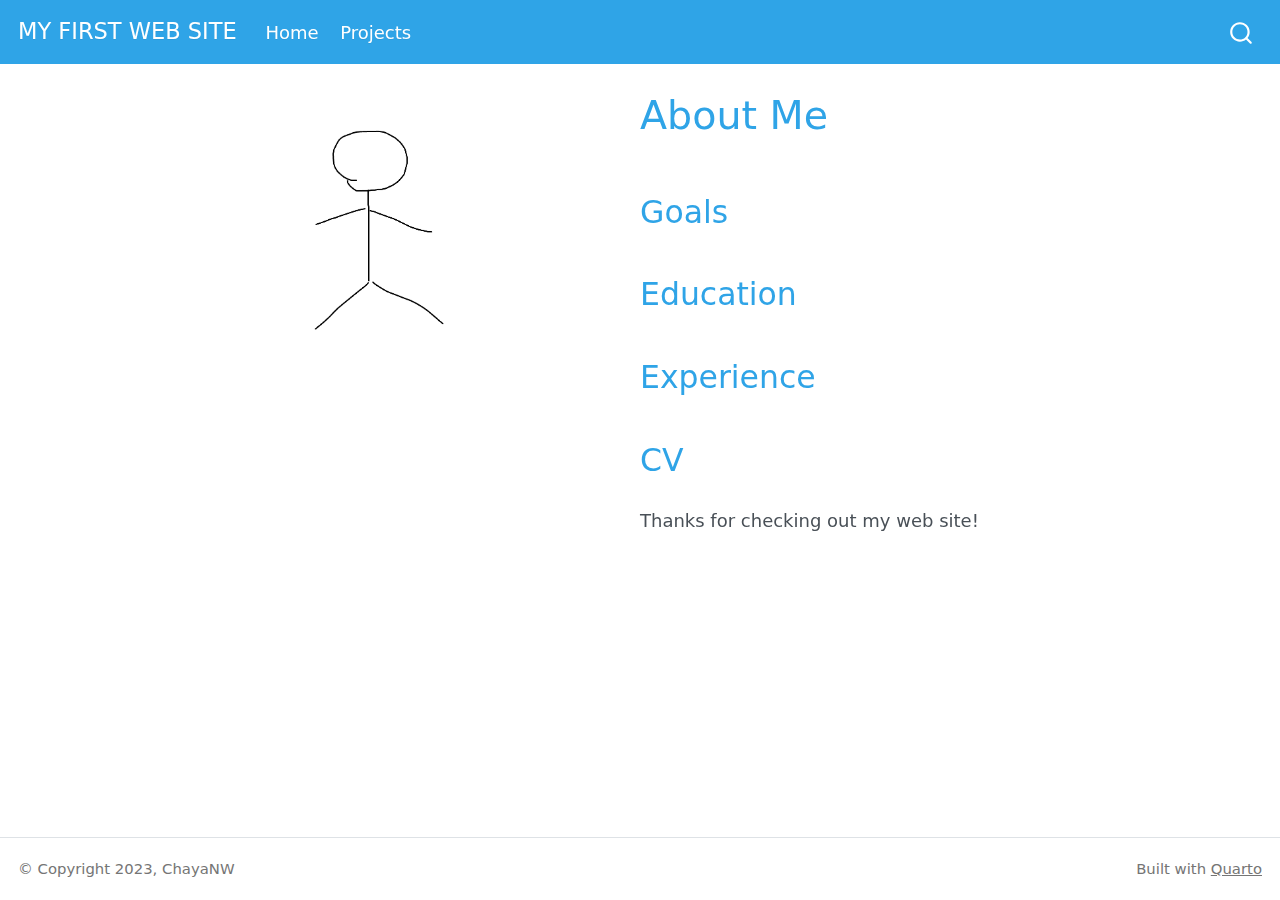
<file: docs/index.html>
<!DOCTYPE html>
<html xmlns="http://www.w3.org/1999/xhtml" lang="en" xml:lang="en"><head>
  <meta charset="utf-8">
  <meta name="generator" content="quarto-0.9.80">
  <meta name="viewport" content="width=device-width, initial-scale=1.0, user-scalable=yes">
  <title>MY FIRST WEB SITE - About Me</title>
  <style>
    code{white-space: pre-wrap;}
    span.smallcaps{font-variant: small-caps;}
    span.underline{text-decoration: underline;}
    div.column{display: inline-block; vertical-align: top; width: 50%;}
    div.hanging-indent{margin-left: 1.5em; text-indent: -1.5em;}
    ul.task-list{list-style: none;}
  </style>

  <script src="site_libs/quarto-nav/quarto-nav.js"></script>
  <script src="site_libs/quarto-nav/headroom.min.js"></script>
  <script src="site_libs/clipboard/clipboard.min.js"></script>
  <meta name="quarto:offset" content="./">
  <script src="site_libs/quarto-search/autocomplete.umd.js"></script>
  <script src="site_libs/quarto-search/fuse.min.js"></script>
  <script src="site_libs/quarto-search/quarto-search.js"></script>
  <script src="site_libs/quarto-html/quarto.js"></script>
  <script src="site_libs/quarto-html/popper.min.js"></script>
  <script src="site_libs/quarto-html/tippy.umd.min.js"></script>
  <script src="site_libs/quarto-html/anchor.min.js"></script>
  <link href="site_libs/quarto-html/tippy.css" rel="stylesheet">
  <link href="site_libs/quarto-html/quarto-syntax-highlighting.css" rel="stylesheet">
  <script src="site_libs/bootstrap/bootstrap.min.js"></script>
  <link href="site_libs/bootstrap/bootstrap-icons.css" rel="stylesheet">
  <link href="site_libs/bootstrap/bootstrap.min.css" rel="stylesheet">
  <script id="quarto-search-options" type="application/json">{
    "location": "navbar",
    "copy-button": false,
    "collapse-after": 2,
    "panel-placement": "end",
    "type": "overlay",
    "limit": 20,
    "language": {
      "search-no-results-text": "No results",
      "search-matching-documents-text": "matching documents",
      "search-copy-link-title": "Copy link to search",
      "search-hide-matches-text": "Hide additional matches",
      "search-more-match-text": "more match in this document",
      "search-more-matches-text": "more matches in this document",
      "search-clear-button-title": "Clear",
      "search-detached-cancel-button-title": "Cancel",
      "search-submit-button-title": "Submit"
    }
  }</script>
  <!--[if lt IE 9]>
    <script src="//cdnjs.cloudflare.com/ajax/libs/html5shiv/3.7.3/html5shiv-printshiv.min.js"></script>
  <![endif]-->
</head>
<body class="fullcontent">
<div id="quarto-search-results"></div>
  <header id="quarto-header" class="headroom fixed-top">
    <nav class="navbar navbar-expand-lg navbar-dark ">
      <div class="navbar-container container-fluid">
      <a class="navbar-brand" href="./index.html">
    <span class="navbar-title">MY FIRST WEB SITE</span>
  </a>
          <button class="navbar-toggler" type="button" data-bs-toggle="collapse" data-bs-target="#navbarCollapse" aria-controls="navbarCollapse" aria-expanded="false" aria-label="Toggle navigation" onclick="if (window.quartoToggleHeadroom) { window.quartoToggleHeadroom(); }">
  <span class="navbar-toggler-icon"></span>
</button>
          <div class="collapse navbar-collapse" id="navbarCollapse">
            <ul class="navbar-nav navbar-nav-scroll me-auto">
  <li class="nav-item">
    <a class="nav-link active" href="./index.html" aria-current="page">Home</a>
  </li>  
  <li class="nav-item">
    <a class="nav-link" href="./projects.html">Projects</a>
  </li>  
</ul>
              <div id="quarto-search" class="" title="Search"></div>
          </div> <!-- /navcollapse -->
      </div> <!-- /container-fluid -->
    </nav>
</header>
<!-- content -->
<div id="quarto-content" class="quarto-container page-columns page-rows-contents page-layout-article page-navbar">
<!-- sidebar -->
<!-- margin-sidebar -->
    
<!-- main -->
<div class="broadside column-page">
  <div class="about-main">
    <div class="about-entity" style="background-image: url('img/profile.png')"></div>
    <div class="about-contents"><header id="title-block-header" class="quarto-title-block default">

<div class="quarto-title"><h1 class="title display-7">About Me</h1></div></header><main class="content" id="quarto-document-content">
<div id="me">
<section id="goals" class="level2">
<h2 class="anchored" data-anchor-id="goals">Goals</h2>
</section>
<section id="education" class="level2">
<h2 class="anchored" data-anchor-id="education">Education</h2>
</section>
<section id="experience" class="level2">
<h2 class="anchored" data-anchor-id="experience">Experience</h2>
</section>
<section id="cv" class="level2">
<h2 class="anchored" data-anchor-id="cv">CV</h2>
</section>
</div>
<p>Thanks for checking out my web site!</p>

</main></div>
  </div>
</div>
 <!-- /main -->
<script type="application/javascript">
window.document.addEventListener("DOMContentLoaded", function (event) {
  const icon = "";
  const anchorJS = new window.AnchorJS();
  anchorJS.options = {
    placement: 'right',
    icon: icon
  };
  anchorJS.add('.anchored');
  const clipboard = new window.ClipboardJS('.code-copy-button', {
    target: function(trigger) {
      return trigger.previousElementSibling;
    }
  });
  clipboard.on('success', function(e) {
    // button target
    const button = e.trigger;
    // don't keep focus
    button.blur();
    // flash "checked"
    button.classList.add('code-copy-button-checked');
    setTimeout(function() {
      button.classList.remove('code-copy-button-checked');
    }, 1000);
    // clear code selection
    e.clearSelection();
  });
  function tippyHover(el, contentFn) {
    const config = {
      allowHTML: true,
      content: contentFn,
      maxWidth: 500,
      delay: 100,
      arrow: false,
      appendTo: function(el) {
          return el.parentElement;
      },
      interactive: true,
      interactiveBorder: 10,
      theme: 'quarto',
      placement: 'bottom-start'
    };
    window.tippy(el, config); 
  }
  const noterefs = window.document.querySelectorAll('a[role="doc-noteref"]');
  for (var i=0; i<noterefs.length; i++) {
    const ref = noterefs[i];
    tippyHover(ref, function() {
      let href = ref.getAttribute('href');
      try { href = new URL(href).hash; } catch {}
      const id = href.replace(/^#\/?/, "");
      const note = window.document.getElementById(id);
      return note.innerHTML;
    });
  }
  var bibliorefs = window.document.querySelectorAll('a[role="doc-biblioref"]');
  for (var i=0; i<bibliorefs.length; i++) {
    const ref = bibliorefs[i];
    const cites = ref.parentNode.getAttribute('data-cites').split(' ');
    tippyHover(ref, function() {
      var popup = window.document.createElement('div');
      cites.forEach(function(cite) {
        var citeDiv = window.document.createElement('div');
        citeDiv.classList.add('hanging-indent');
        citeDiv.classList.add('csl-entry');
        var biblioDiv = window.document.getElementById('ref-' + cite);
        if (biblioDiv) {
          citeDiv.innerHTML = biblioDiv.innerHTML;
        }
        popup.appendChild(citeDiv);
      });
      return popup.innerHTML;
    });
  }
});
</script>
</div> <!-- /content -->
<footer class="footer">
  <div class="nav-footer">
    <div class="nav-footer-left">© Copyright 2023, ChayaNW</div>   
    <div class="nav-footer-right">Built with <a href="https://quarto.org/">Quarto</a></div>
  </div>
</footer>


</body></html>
</file>
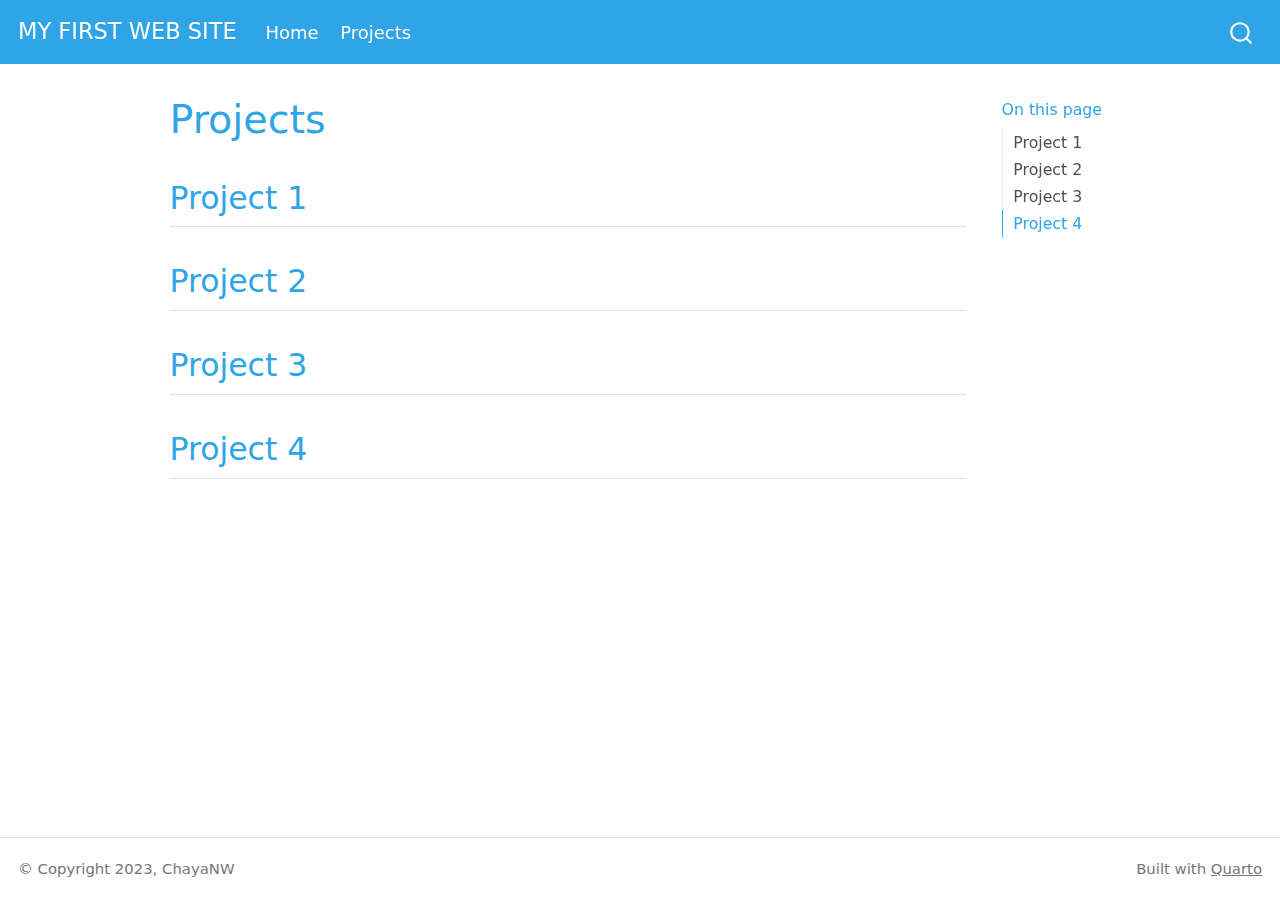
<file: docs/projects.html>
<!DOCTYPE html>
<html xmlns="http://www.w3.org/1999/xhtml" lang="en" xml:lang="en"><head>
  <meta charset="utf-8">
  <meta name="generator" content="quarto-0.9.80">
  <meta name="viewport" content="width=device-width, initial-scale=1.0, user-scalable=yes">
  <title>MY FIRST WEB SITE - Projects</title>
  <style>
    code{white-space: pre-wrap;}
    span.smallcaps{font-variant: small-caps;}
    span.underline{text-decoration: underline;}
    div.column{display: inline-block; vertical-align: top; width: 50%;}
    div.hanging-indent{margin-left: 1.5em; text-indent: -1.5em;}
    ul.task-list{list-style: none;}
  </style>

  <script src="site_libs/quarto-nav/quarto-nav.js"></script>
  <script src="site_libs/quarto-nav/headroom.min.js"></script>
  <script src="site_libs/clipboard/clipboard.min.js"></script>
  <meta name="quarto:offset" content="./">
  <script src="site_libs/quarto-search/autocomplete.umd.js"></script>
  <script src="site_libs/quarto-search/fuse.min.js"></script>
  <script src="site_libs/quarto-search/quarto-search.js"></script>
  <script src="site_libs/quarto-html/quarto.js"></script>
  <script src="site_libs/quarto-html/popper.min.js"></script>
  <script src="site_libs/quarto-html/tippy.umd.min.js"></script>
  <script src="site_libs/quarto-html/anchor.min.js"></script>
  <link href="site_libs/quarto-html/tippy.css" rel="stylesheet">
  <link href="site_libs/quarto-html/quarto-syntax-highlighting.css" rel="stylesheet">
  <script src="site_libs/bootstrap/bootstrap.min.js"></script>
  <link href="site_libs/bootstrap/bootstrap-icons.css" rel="stylesheet">
  <link href="site_libs/bootstrap/bootstrap.min.css" rel="stylesheet">
  <script id="quarto-search-options" type="application/json">{
    "location": "navbar",
    "copy-button": false,
    "collapse-after": 2,
    "panel-placement": "end",
    "type": "overlay",
    "limit": 20,
    "language": {
      "search-no-results-text": "No results",
      "search-matching-documents-text": "matching documents",
      "search-copy-link-title": "Copy link to search",
      "search-hide-matches-text": "Hide additional matches",
      "search-more-match-text": "more match in this document",
      "search-more-matches-text": "more matches in this document",
      "search-clear-button-title": "Clear",
      "search-detached-cancel-button-title": "Cancel",
      "search-submit-button-title": "Submit"
    }
  }</script>
  <!--[if lt IE 9]>
    <script src="//cdnjs.cloudflare.com/ajax/libs/html5shiv/3.7.3/html5shiv-printshiv.min.js"></script>
  <![endif]-->
</head>
<body>
<div id="quarto-search-results"></div>
  <header id="quarto-header" class="headroom fixed-top">
    <nav class="navbar navbar-expand-lg navbar-dark ">
      <div class="navbar-container container-fluid">
      <a class="navbar-brand" href="./index.html">
    <span class="navbar-title">MY FIRST WEB SITE</span>
  </a>
          <button class="navbar-toggler" type="button" data-bs-toggle="collapse" data-bs-target="#navbarCollapse" aria-controls="navbarCollapse" aria-expanded="false" aria-label="Toggle navigation" onclick="if (window.quartoToggleHeadroom) { window.quartoToggleHeadroom(); }">
  <span class="navbar-toggler-icon"></span>
</button>
          <div class="collapse navbar-collapse" id="navbarCollapse">
            <ul class="navbar-nav navbar-nav-scroll me-auto">
  <li class="nav-item">
    <a class="nav-link" href="./index.html">Home</a>
  </li>  
  <li class="nav-item">
    <a class="nav-link active" href="./projects.html" aria-current="page">Projects</a>
  </li>  
</ul>
              <div id="quarto-search" class="" title="Search"></div>
          </div> <!-- /navcollapse -->
      </div> <!-- /container-fluid -->
    </nav>
</header>
<!-- content -->
<div id="quarto-content" class="quarto-container page-columns page-rows-contents page-layout-article page-navbar">
<!-- sidebar -->
<!-- margin-sidebar -->
    <div id="quarto-margin-sidebar" class="sidebar margin-sidebar">
        <nav id="TOC" role="doc-toc">
<h2 id="toc-title">On this page</h2>
<ul>
<li><a href="#project-1" class="nav-link active" data-scroll-target="#project-1">Project 1</a></li>
<li><a href="#project-2" class="nav-link" data-scroll-target="#project-2">Project 2</a></li>
<li><a href="#project-3" class="nav-link" data-scroll-target="#project-3">Project 3</a></li>
<li><a href="#project-4" class="nav-link" data-scroll-target="#project-4">Project 4</a></li>
</ul>
</nav>
    </div>
<!-- main -->
<main class="content" id="quarto-document-content">
<header id="title-block-header" class="quarto-title-block default">

<div class="quarto-title"><h1 class="title display-7">Projects</h1></div></header>

<section id="project-1" class="level2">
<h2 class="anchored" data-anchor-id="project-1">Project 1</h2>
</section>
<section id="project-2" class="level2">
<h2 class="anchored" data-anchor-id="project-2">Project 2</h2>
</section>
<section id="project-3" class="level2">
<h2 class="anchored" data-anchor-id="project-3">Project 3</h2>
</section>
<section id="project-4" class="level2">
<h2 class="anchored" data-anchor-id="project-4">Project 4</h2>


</section>
</main> <!-- /main -->
<script type="application/javascript">
window.document.addEventListener("DOMContentLoaded", function (event) {
  const icon = "";
  const anchorJS = new window.AnchorJS();
  anchorJS.options = {
    placement: 'right',
    icon: icon
  };
  anchorJS.add('.anchored');
  const clipboard = new window.ClipboardJS('.code-copy-button', {
    target: function(trigger) {
      return trigger.previousElementSibling;
    }
  });
  clipboard.on('success', function(e) {
    // button target
    const button = e.trigger;
    // don't keep focus
    button.blur();
    // flash "checked"
    button.classList.add('code-copy-button-checked');
    setTimeout(function() {
      button.classList.remove('code-copy-button-checked');
    }, 1000);
    // clear code selection
    e.clearSelection();
  });
  function tippyHover(el, contentFn) {
    const config = {
      allowHTML: true,
      content: contentFn,
      maxWidth: 500,
      delay: 100,
      arrow: false,
      appendTo: function(el) {
          return el.parentElement;
      },
      interactive: true,
      interactiveBorder: 10,
      theme: 'quarto',
      placement: 'bottom-start'
    };
    window.tippy(el, config); 
  }
  const noterefs = window.document.querySelectorAll('a[role="doc-noteref"]');
  for (var i=0; i<noterefs.length; i++) {
    const ref = noterefs[i];
    tippyHover(ref, function() {
      let href = ref.getAttribute('href');
      try { href = new URL(href).hash; } catch {}
      const id = href.replace(/^#\/?/, "");
      const note = window.document.getElementById(id);
      return note.innerHTML;
    });
  }
  var bibliorefs = window.document.querySelectorAll('a[role="doc-biblioref"]');
  for (var i=0; i<bibliorefs.length; i++) {
    const ref = bibliorefs[i];
    const cites = ref.parentNode.getAttribute('data-cites').split(' ');
    tippyHover(ref, function() {
      var popup = window.document.createElement('div');
      cites.forEach(function(cite) {
        var citeDiv = window.document.createElement('div');
        citeDiv.classList.add('hanging-indent');
        citeDiv.classList.add('csl-entry');
        var biblioDiv = window.document.getElementById('ref-' + cite);
        if (biblioDiv) {
          citeDiv.innerHTML = biblioDiv.innerHTML;
        }
        popup.appendChild(citeDiv);
      });
      return popup.innerHTML;
    });
  }
});
</script>
</div> <!-- /content -->
<footer class="footer">
  <div class="nav-footer">
    <div class="nav-footer-left">© Copyright 2023, ChayaNW</div>   
    <div class="nav-footer-right">Built with <a href="https://quarto.org/">Quarto</a></div>
  </div>
</footer>


</body></html>
</file>
<file: docs/site_libs/quarto-html/tippy.css>
.tippy-box[data-animation=fade][data-state=hidden]{opacity:0}[data-tippy-root]{max-width:calc(100vw - 10px)}.tippy-box{position:relative;background-color:#333;color:#fff;border-radius:4px;font-size:14px;line-height:1.4;outline:0;transition-property:transform,visibility,opacity}.tippy-box[data-placement^=top]>.tippy-arrow{bottom:0}.tippy-box[data-placement^=top]>.tippy-arrow:before{bottom:-7px;left:0;border-width:8px 8px 0;border-top-color:initial;transform-origin:center top}.tippy-box[data-placement^=bottom]>.tippy-arrow{top:0}.tippy-box[data-placement^=bottom]>.tippy-arrow:before{top:-7px;left:0;border-width:0 8px 8px;border-bottom-color:initial;transform-origin:center bottom}.tippy-box[data-placement^=left]>.tippy-arrow{right:0}.tippy-box[data-placement^=left]>.tippy-arrow:before{border-width:8px 0 8px 8px;border-left-color:initial;right:-7px;transform-origin:center left}.tippy-box[data-placement^=right]>.tippy-arrow{left:0}.tippy-box[data-placement^=right]>.tippy-arrow:before{left:-7px;border-width:8px 8px 8px 0;border-right-color:initial;transform-origin:center right}.tippy-box[data-inertia][data-state=visible]{transition-timing-function:cubic-bezier(.54,1.5,.38,1.11)}.tippy-arrow{width:16px;height:16px;color:#333}.tippy-arrow:before{content:"";position:absolute;border-color:transparent;border-style:solid}.tippy-content{position:relative;padding:5px 9px;z-index:1}
</file>
<file: docs/site_libs/quarto-html/quarto-syntax-highlighting.css>
/* quarto syntax highlight colors */
:root {
  --quarto-hl-ot-color: #00769E;
  --quarto-hl-at-color: #677623;
  --quarto-hl-ss-color: #20794D;
  --quarto-hl-an-color: #5E5E5E;
  --quarto-hl-fu-color: #4758AB;
  --quarto-hl-st-color: #20794D;
  --quarto-hl-cf-color: #00769E;
  --quarto-hl-op-color: #5E5E5E;
  --quarto-hl-er-color: #AD0000;
  --quarto-hl-bn-color: #AD0000;
  --quarto-hl-al-color: #AD0000;
  --quarto-hl-va-color: #111111;
  --quarto-hl-bu-color: inherit;
  --quarto-hl-ex-color: inherit;
  --quarto-hl-pp-color: #AD0000;
  --quarto-hl-in-color: #5E5E5E;
  --quarto-hl-vs-color: #20794D;
  --quarto-hl-wa-color: #5E5E5E;
  --quarto-hl-do-color: #5E5E5E;
  --quarto-hl-im-color: inherit;
  --quarto-hl-ch-color: #20794D;
  --quarto-hl-dt-color: #AD0000;
  --quarto-hl-fl-color: #AD0000;
  --quarto-hl-co-color: #5E5E5E;
  --quarto-hl-cv-color: #5E5E5E;
  --quarto-hl-cn-color: #8f5902;
  --quarto-hl-sc-color: #5E5E5E;
  --quarto-hl-dv-color: #AD0000;
  --quarto-hl-kw-color: #00769E;
}

/* other quarto variables */
:root {
  --quarto-font-monospace: SFMono-Regular, Menlo, Monaco, Consolas, "Liberation Mono", "Courier New", monospace;
}

code span {
  color: #00769E;
}

div.sourceCode {
  color: #00769E;
}

code span.ot {
  color: #00769E;
}

code span.at {
  color: #677623;
}

code span.ss {
  color: #20794D;
}

code span.an {
  color: #5E5E5E;
}

code span.fu {
  color: #4758AB;
}

code span.st {
  color: #20794D;
}

code span.cf {
  color: #00769E;
}

code span.op {
  color: #5E5E5E;
}

code span.er {
  color: #AD0000;
}

code span.bn {
  color: #AD0000;
}

code span.al {
  color: #AD0000;
}

code span.va {
  color: #111111;
}

code span.pp {
  color: #AD0000;
}

code span.in {
  color: #5E5E5E;
}

code span.vs {
  color: #20794D;
}

code span.wa {
  color: #5E5E5E;
  font-style: italic;
}

code span.do {
  color: #5E5E5E;
  font-style: italic;
}

code span.ch {
  color: #20794D;
}

code span.dt {
  color: #AD0000;
}

code span.fl {
  color: #AD0000;
}

code span.co {
  color: #5E5E5E;
}

code span.cv {
  color: #5E5E5E;
  font-style: italic;
}

code span.cn {
  color: #8f5902;
}

code span.sc {
  color: #5E5E5E;
}

code span.dv {
  color: #AD0000;
}

code span.kw {
  color: #00769E;
}

/*# sourceMappingURL=debc5d5d77c3f9108843748ff7464032.css.map */
</file>
